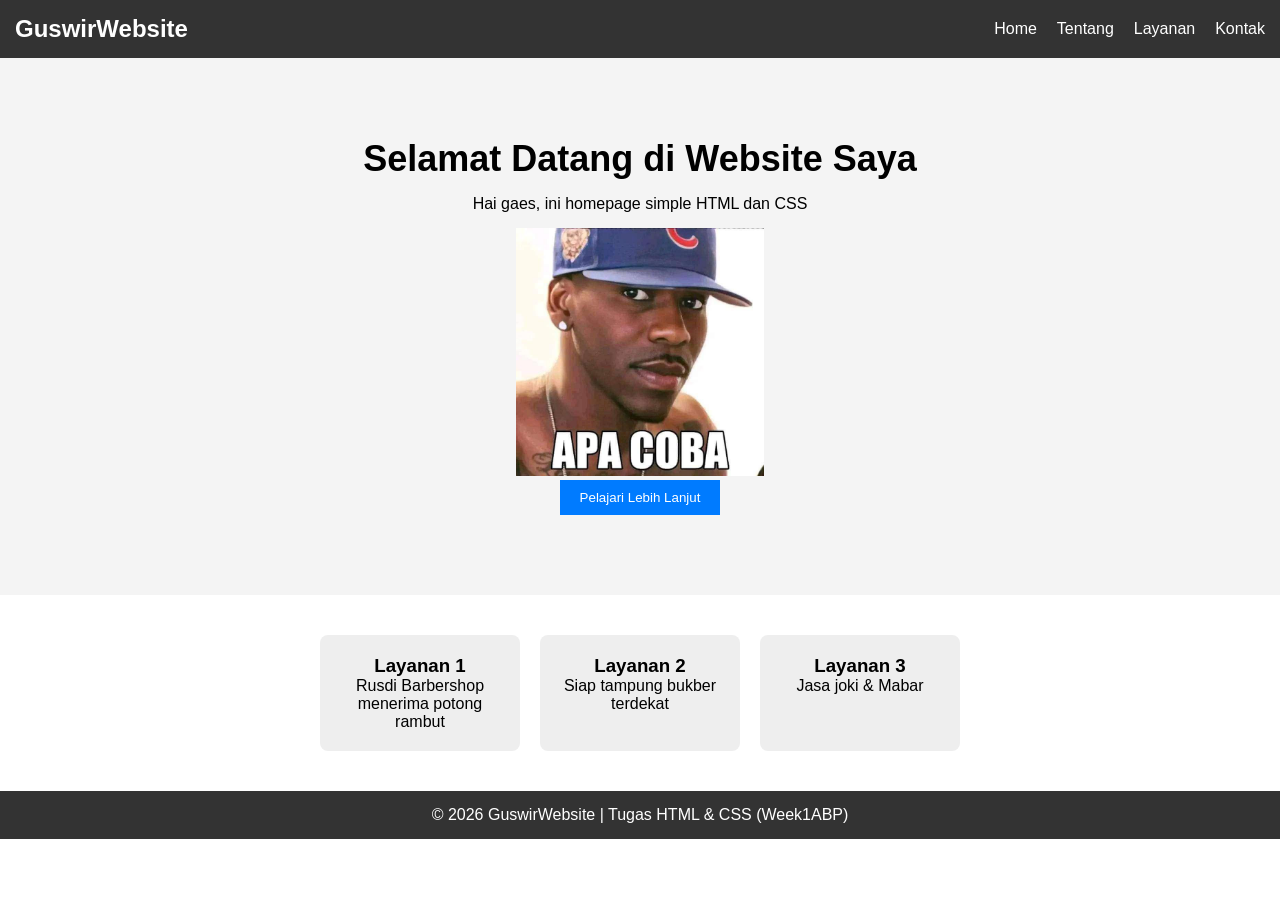
<file: index.html>
<!DOCTYPE html>
<html lang="id">
<head>
    <meta charset="UTF-8">
    <title>Homepage Gusti</title>
    <link rel="stylesheet" href="style.css">
</head>
<body>

<!--Navbar-->
<header>
    <nav>
        <h1 class="logo">GuswirWebsite</h1>
        <ul>
            <li><a href="#">Home</a></li>
            <li><a href="#">Tentang</a></li>
            <li><a href="#">Layanan</a></li>
            <li><a href="#">Kontak</a></li>
        </ul>
    </nav>
</header>

<!--Hero Section-->
<section class="hero">
    <h2>Selamat Datang di Website Saya</h2>
    <p>Hai gaes, ini homepage simple HTML dan CSS</p>
    <img src="apcb.jpeg" width="20%" height="20%"/> </br>
    <button>Pelajari Lebih Lanjut</button>
</section>

<!--Content-->
<section class="content">
    <div class="card">
        <h3>Layanan 1</h3>
        <p>Rusdi Barbershop menerima potong rambut</p>
    </div>

    <div class="card">
        <h3>Layanan 2</h3>
        <p>Siap tampung bukber terdekat</p>
    </div>

    <div class="card">
        <h3>Layanan 3</h3>
        <p>Jasa joki & Mabar</p>
    </div>
</section>

<!--Footer-->
<footer>
    <p>© 2026 GuswirWebsite | Tugas HTML & CSS (Week1ABP)</p>
</footer>

</body>
</html>
</file>
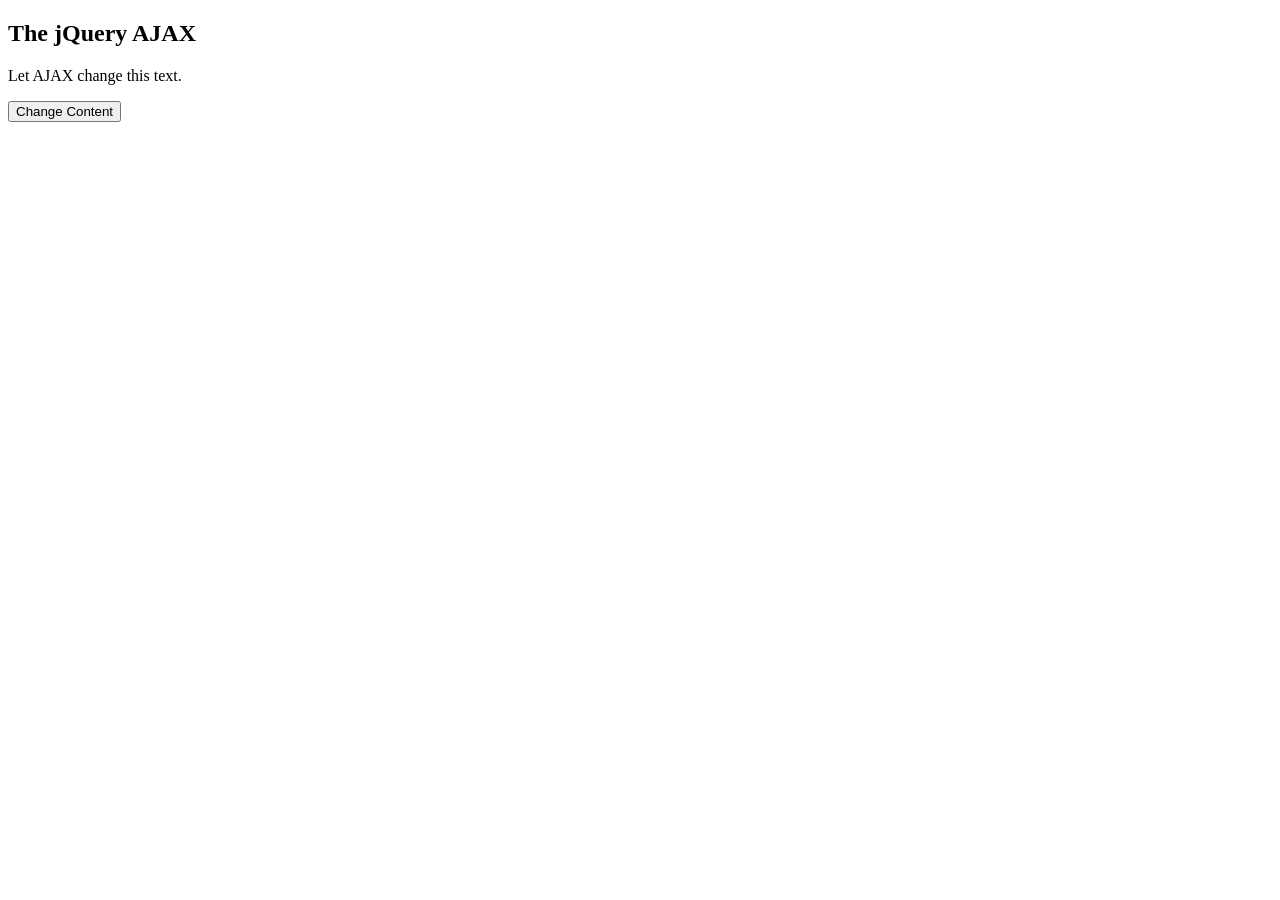
<file: LaprakAjax/index.html>
<!DOCTYPE html>
<html>
   <head>
      <script src="https://code.jquery.com/jquery-3.6.0.min.js"></script>
   </head>
   <body>
      <h2>The jQuery AJAX</h2>
      <p id="demo">Let AJAX change this text.</p>
      <button type="button" id="changeBtn">Change Content</button>
      <script>
         $(document).ready(function() {
         $("#changeBtn").click(function() {
         $("#demo").load("ajax_info.txt");
         });
         });
      </script>
   </body>
</html>
</file>
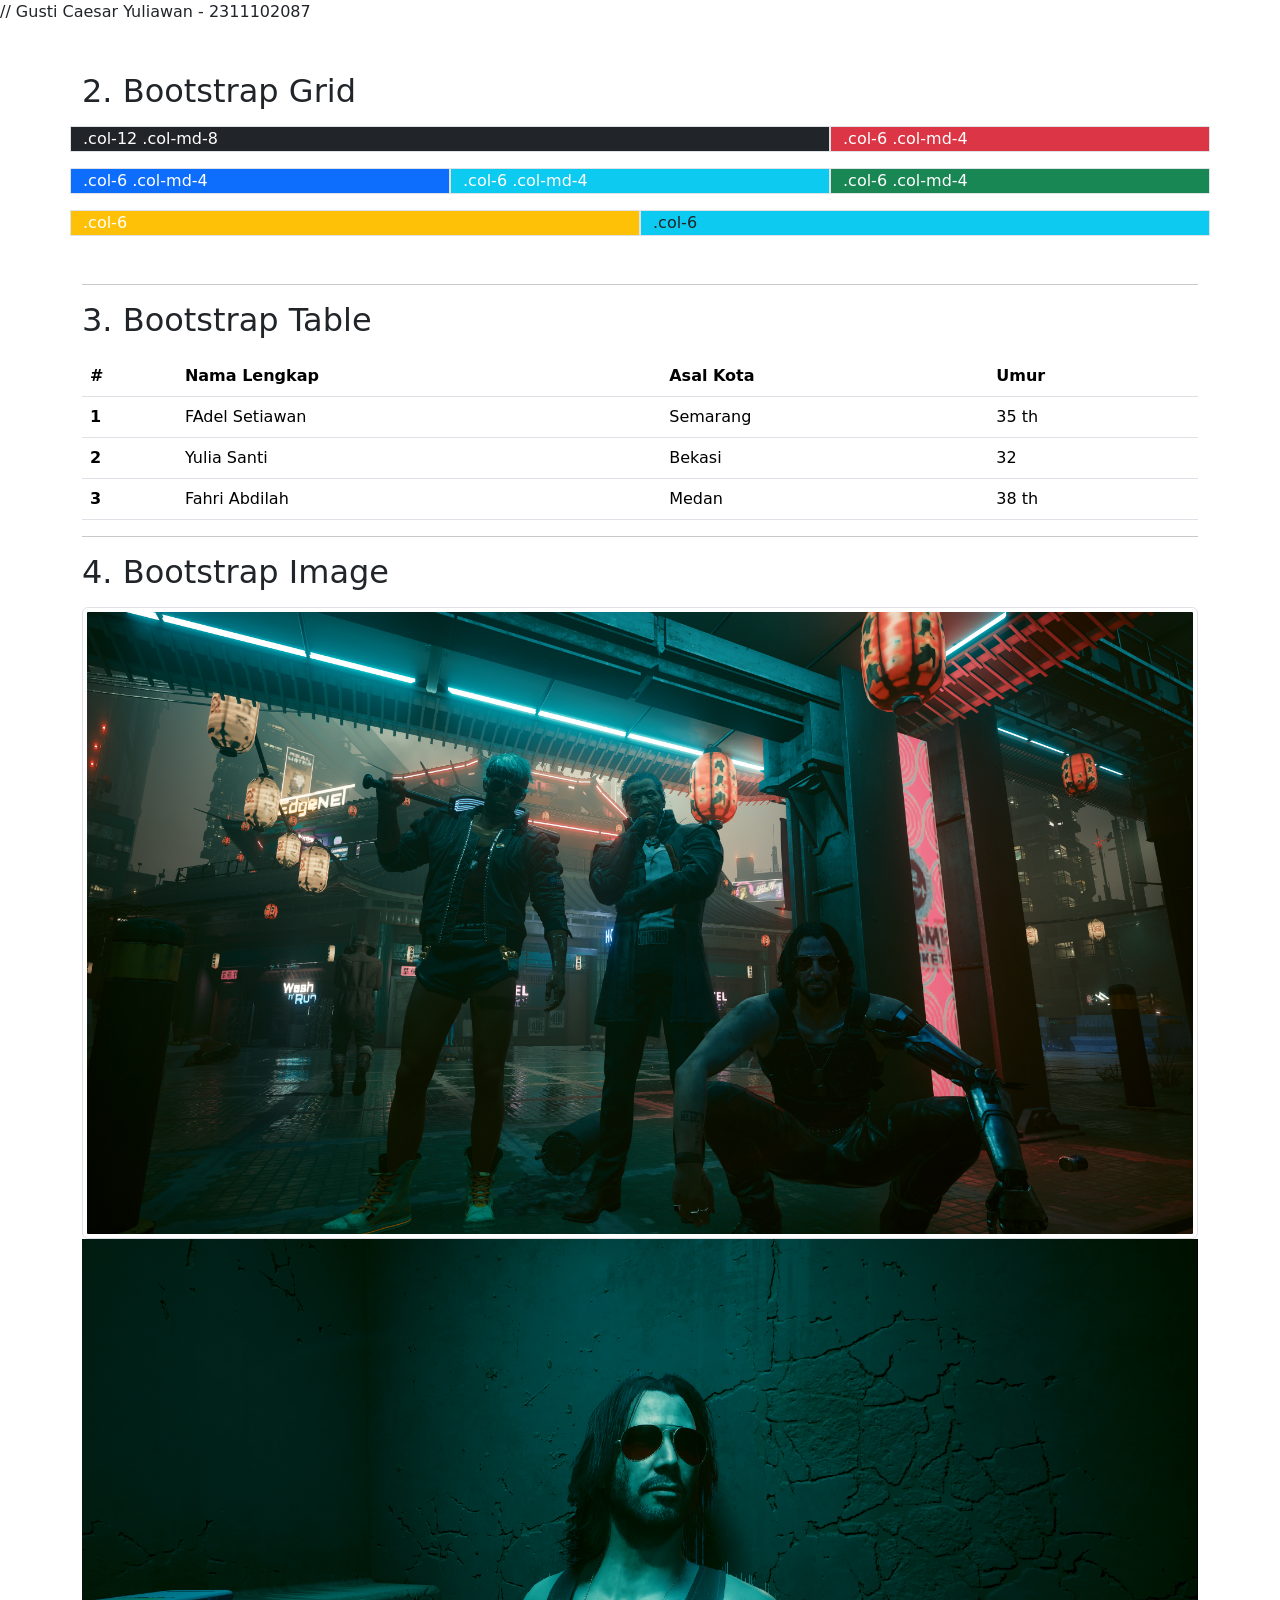
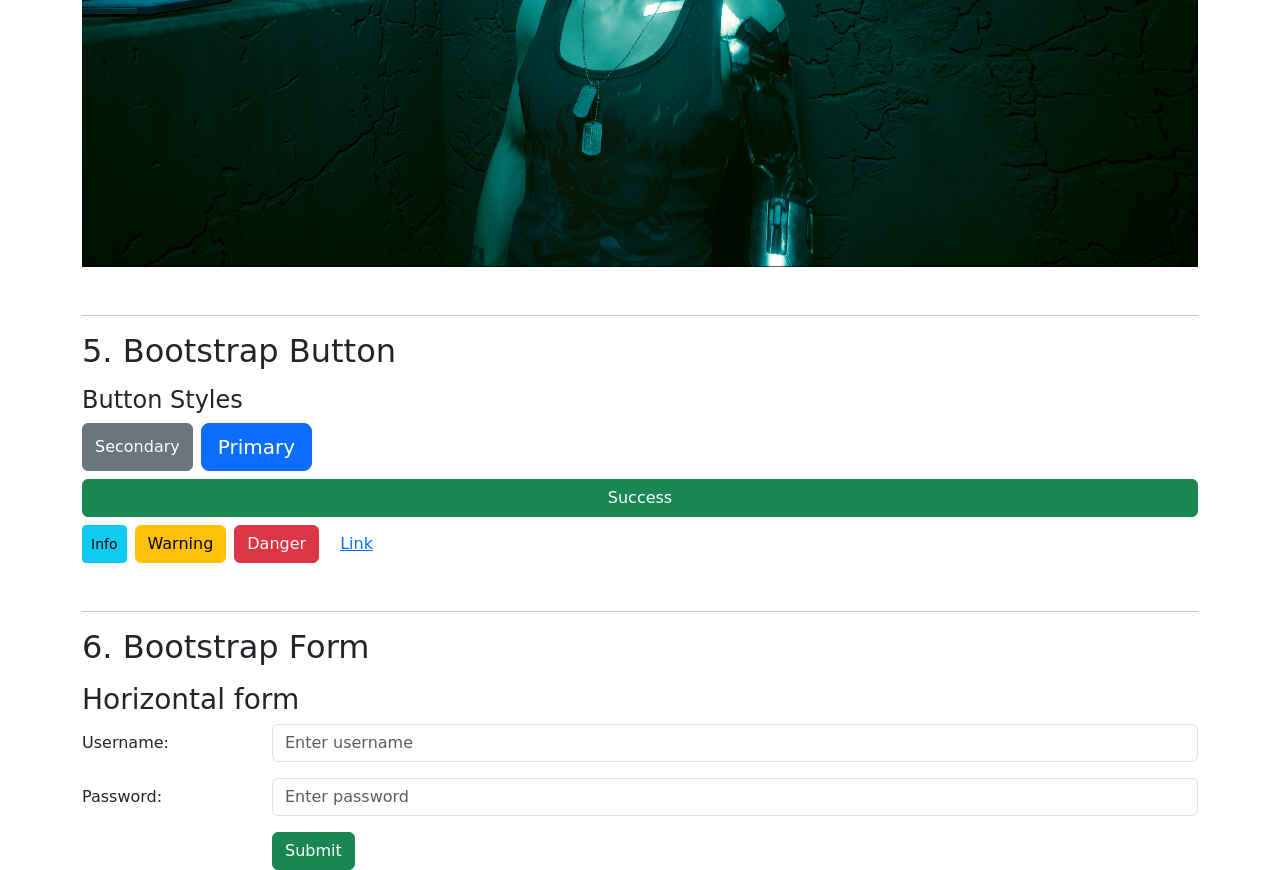
<file: tugasBootstrap.html>
<!doctype html>
<html lang="en">
    // Gusti Caesar Yuliawan - 2311102087  
  <head>
    <meta charset="utf-8">
    <meta name="viewport" content="width=device-width, initial-scale=1">
    <title>Bootstrap Demo</title>
    <link href="https://cdn.jsdelivr.net/npm/bootstrap@5.3.3/dist/css/bootstrap.min.css" rel="stylesheet">
  </head>
  <body>
    <div class="container mt-5">
        <h2 class="mb-3">2. Bootstrap Grid</h2>
        <div class="row mb-3">
            <div class="col-12 col-md-8 bg-light border bg-dark text-white">.col-12 .col-md-8</div> 
            <div class="col-6 col-md-4 bg-danger border text-white">.col-6 .col-md-4</div> 
        </div>
        <div class="row mb-3">
            <div class="col-6 col-md-4 bg-primary border text-white">.col-6 .col-md-4</div> 
            <div class="col-6 col-md-4 bg-info border text-white">.col-6 .col-md-4</div> 
            <div class="col-6 col-md-4 bg-success border text-white">.col-6 .col-md-4</div> 
        </div>
        <div class="row mb-5">
            <div class="col-6 bg-warning border text-white">.col-6</div> 
            <div class="col-6 bg-info border text-dark">.col-6</div> 
        </div>

        <hr>

        <h2 class="mb-3">3. Bootstrap Table</h2>
        <table class="table table-hover"> 
            <thead> 
                <tr> 
                    <th scope="col">#</th> 
                    <th scope="col">Nama Lengkap</th> 
                    <th scope="col">Asal Kota</th> 
                    <th scope="col">Umur</th> 
                </tr>
            </thead>
            <tbody> 
                <tr> 
                    <th scope="row">1</th> 
                    <td>FAdel Setiawan</td> 
                    <td>Semarang</td> 
                    <td>35 th</td> 
                </tr>
                <tr> 
                    <th scope="row">2</th> 
                    <td>Yulia Santi</td> 
                    <td>Bekasi</td> 
                    <td>32</td> 
                </tr>
                <tr> 
                    <th scope="row">3</th> 
                    <td>Fahri Abdilah</td> 
                    <td>Medan</td> 
                    <td>38 th</td> 
                </tr>
            </tbody>
        </table>

        <hr>

        <h2 class="mb-3">4. Bootstrap Image</h2>
        <div class="mb-5">
            <img src="CP2077.png" class="img-thumbnail" alt="Cinque Terre"> 
            <img src="CP2077pt2.png" class="img-fluid" alt="Responsive image"> 
        </div>

        <hr>

        <h2 class="mb-3">5. Bootstrap Button</h2>
        <h4>Button Styles</h4> 
        <div class="d-flex flex-wrap gap-2 mb-5">
            <button type="button" class="btn btn-secondary">Secondary</button> 
            <button type="button" class="btn btn-primary btn-lg">Primary</button> 
            <button type="button" class="btn btn-success w-100">Success</button> 
            <button type="button" class="btn btn-info btn-sm">Info</button> 
            <button type="button" class="btn btn-warning">Warning</button> 
            <button type="button" class="btn btn-danger">Danger</button> 
            <button type="button" class="btn btn-link">Link</button> 
        </div>

        <hr>

        <h2 class="mb-3">6. Bootstrap Form</h2>
        <h3>Horizontal form</h3> 
        <form action="/action_page.php"> 
            <div class="row mb-3"> 
                <label for="uname" class="col-sm-2 col-form-label">Username:</label> 
                <div class="col-sm-10">
                    <input type="text" class="form-control" id="uname" placeholder="Enter username" name="uname"> 
                </div>
            </div>
            <div class="row mb-3"> 
                <label for="pwd" class="col-sm-2 col-form-label">Password:</label> 
                <div class="col-sm-10"> 
                    <input type="password" class="form-control" id="pwd" placeholder="Enter password" name="pwd"> 
                </div>
            </div>
            <div class="row"> 
                <div class="col-sm-10 offset-sm-2"> 
                    <button type="submit" class="btn btn-success">Submit</button> 
                </div>
            </div>
        </form>
    </div>

    <script src="https://cdn.jsdelivr.net/npm/bootstrap@5.3.3/dist/js/bootstrap.bundle.min.js"></script>
  </body>
</html>
</file>
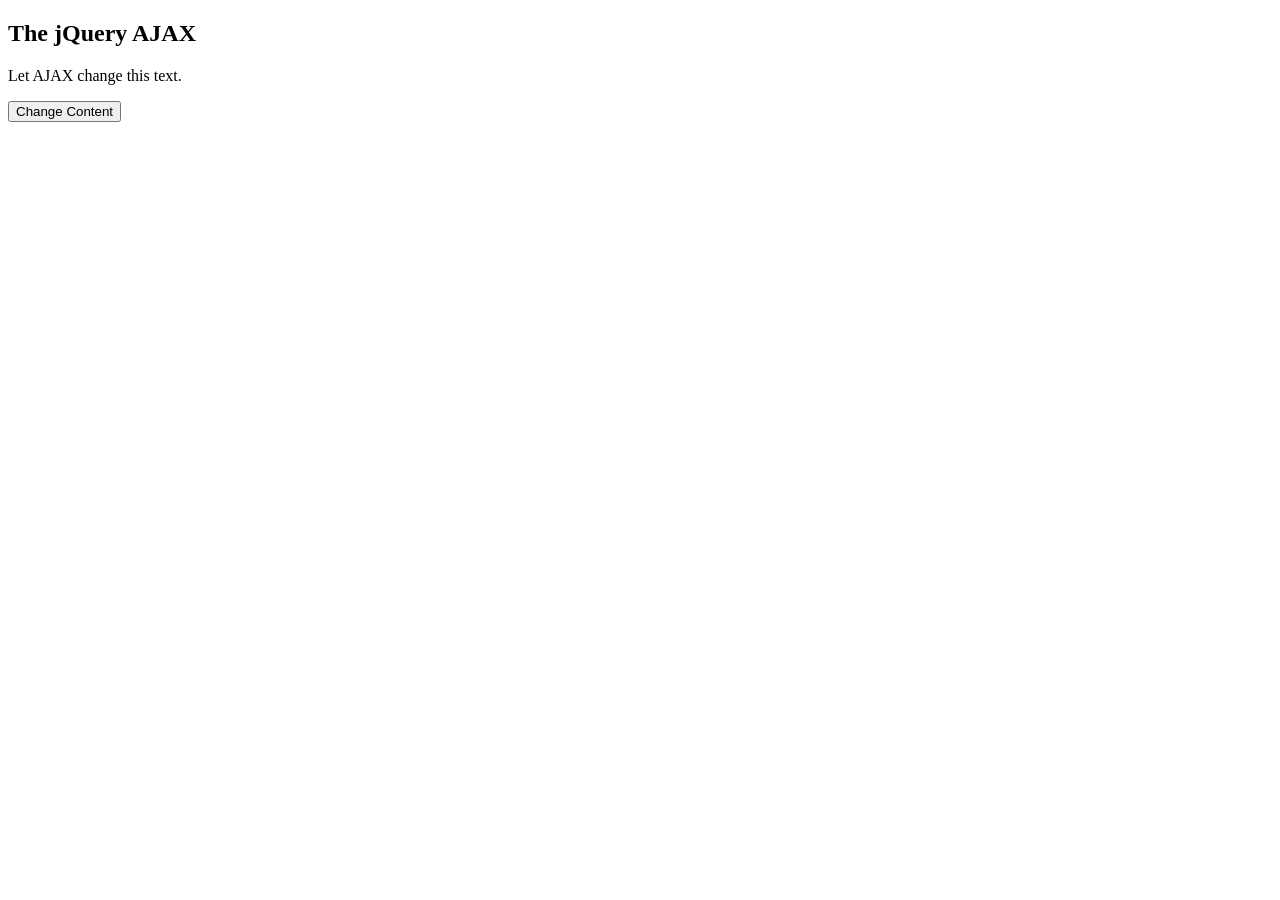
<file: LaprakAjax/ajaxJquery.html>
<!DOCTYPE html>
<html>
   <head>
      <script src="https://code.jquery.com/jquery-3.6.0.min.js"></script>
   </head>
   <body>
      <h2>The jQuery AJAX</h2>
      <p id="demo">Let AJAX change this text.</p>
      <button type="button" id="changeBtn">Change Content</button>
      <script>
         $(document).ready(function() {
         $("#changeBtn").click(function() {
         $.ajax({
         // URL yang akan diakses
         url: "ajax_info.txt",
         // Metode HTTP yang digunakan (POST/GET)
         type: "GET",
         // Data yang dikirim ke server
         data: {
         id: 123,
         name: "John"
         
         },
         
         // Tipe data yang diharapkan dari server
         dataType: "html",
         // Waktu timeout dalam milidetik (5 detik)
         timeout: 5000,
         // Callback ketika request berhasil
         success: function(result) {
         $("#demo").html(result);
         },
         
         // Callback ketika request gagal
         error: function(xhr, status, error) {
         $("#demo").html("Error: " + error);
         },
         
         // Callback yang selalu dijalankan setelah request selesai
         complete: function(xhr, status) {
         
         console.log("Request completed with status: " + status);
         }
         });
         });
         });
      </script>
   </body>
</html>
</file>
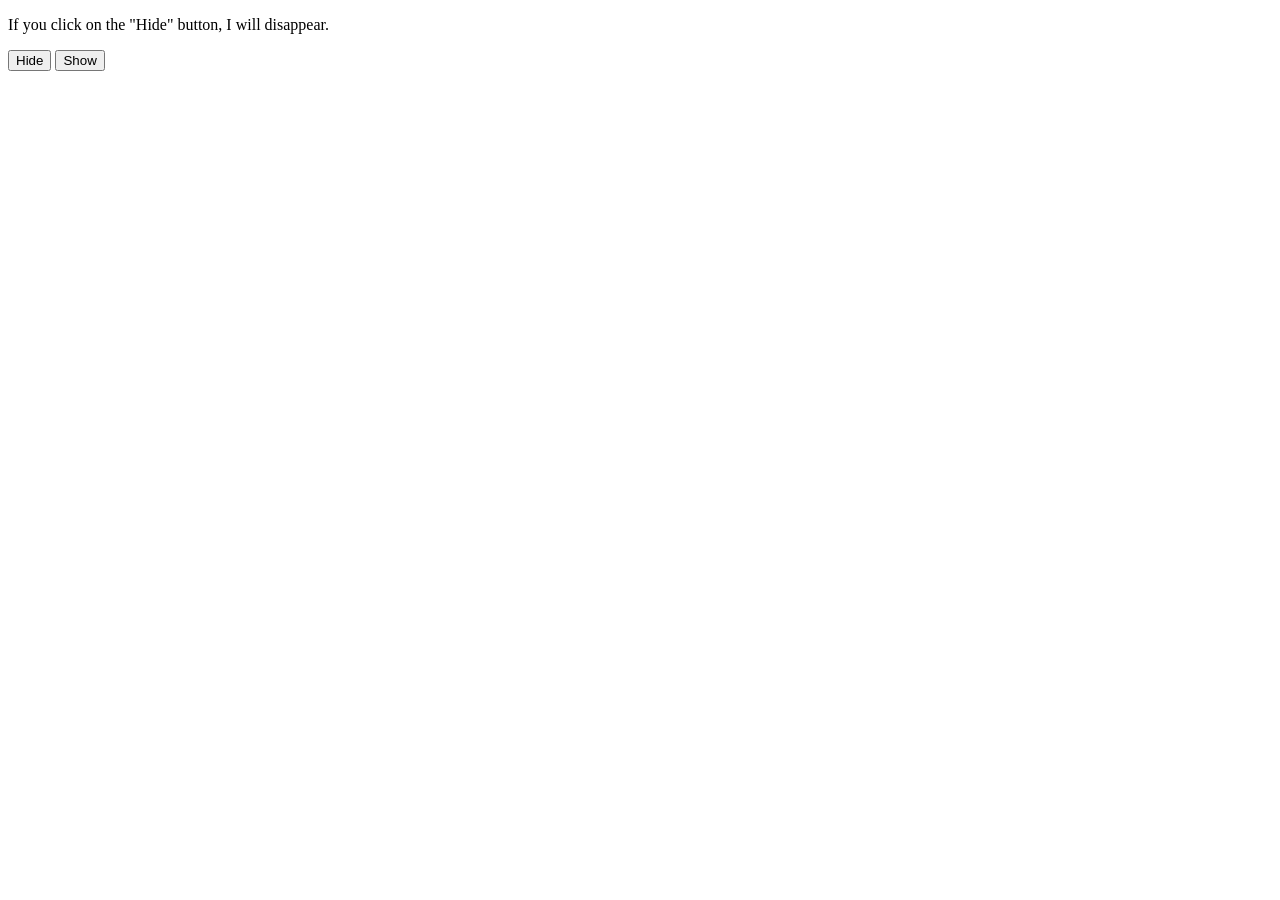
<file: modul6Week3/nomorDua.html>
<!DOCTYPE html>
<html> <!-- Gusti Caesar Yuliawan 2311102087 , JQUERY CDN -->
   <head>
      <script src="https://code.jquery.com/jquery-3.7.1.min.js"></script>
      <script>
         $(document).ready(function() {
         $("#hide").click(function() {
         $("p").hide();
         });
         $("#show").click(function() {
         $("p").show();
         });
         });
      </script>
   </head>
   <body>
      <p>If you click on the "Hide" button, I will disappear.</p>
      <button id="hide">Hide</button>
      <button id="show">Show</button>
   </body>
</html>
</file>
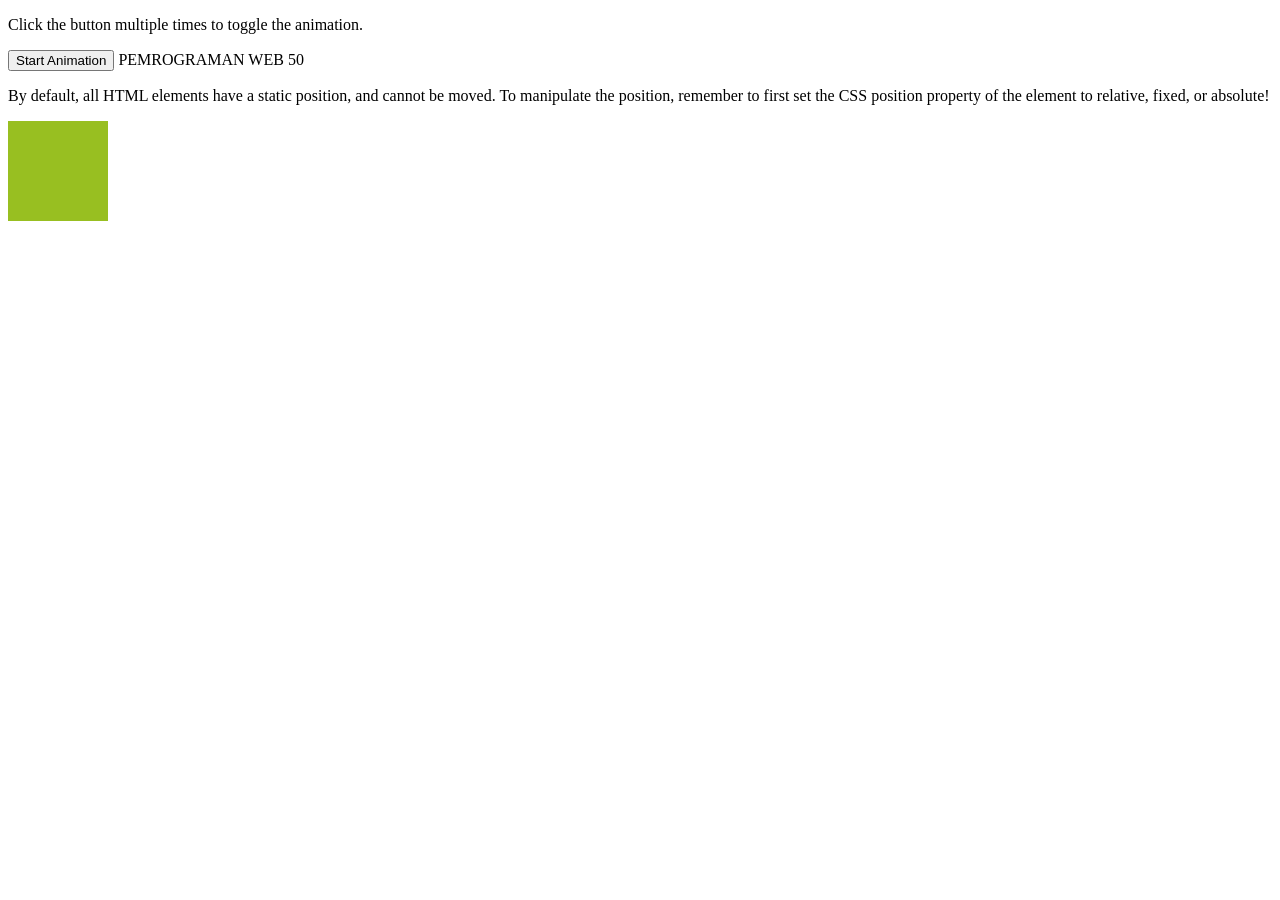
<file: modul6Week3/nomorTiga.html>
<!DOCTYPE html>
<html> <!-- Gusti Caesar Yuliawan 2311102087 , JQUERY CDN Animasi --> 
   <head>
      <script src="https://code.jquery.com/jquery-3.7.1.min.js"></script>
      <script>
         $(document).ready(function() {
         $("button").click(function() {
         $("div").animate({
         height: 'toggle'
         });
         });
         });
      </script>
   </head>
   <body>
      <p>Click the button multiple times to toggle the animation.</p>
      <button>Start Animation</button>
      PEMROGRAMAN WEB 50
      <p>By default, all HTML elements have a static position, and cannot be moved.
         To manipulate the position, remember to first set the CSS position property of
         the element to relative, fixed, or absolute!
      </p>
      <div style="background:#98bf21; height:100px; width:100px; position:absolute;"></div>
   </body>
</html>
</file>
<file: style.css>
* {
    margin: 0;
    padding: 0;
    box-sizing: border-box;
    font-family: Arial, sans-serif;
}

/* Navbar */
header {
    background: #333;
    padding: 15px;
}

nav {
    display: flex;
    justify-content: space-between;
    align-items: center;
}

.logo {
    color: white;
}

nav ul {
    list-style: none;
    display: flex;
}

nav ul li {
    margin-left: 20px;
}

nav ul li a {
    color: white;
    text-decoration: none;
}

/* Hero Section */
.hero {
    text-align: center;
    padding: 80px 20px;
    background: #f4f4f4;
}

.hero h2 {
    font-size: 36px;
}

.hero p {
    margin: 15px 0;
}

.hero button {
    padding: 10px 20px;
    border: none;
    background: #007BFF;
    color: white;
    cursor: pointer;
}

/* Content */
.content {
    display: flex;
    justify-content: center;
    padding: 40px;
    gap: 20px;
}

.card {
    background: #eee;
    padding: 20px;
    width: 200px;
    text-align: center;
    border-radius: 8px;
}

/* Footer */
footer {
    text-align: center;
    padding: 15px;
    background: #333;
    color: white;
}
</file>
